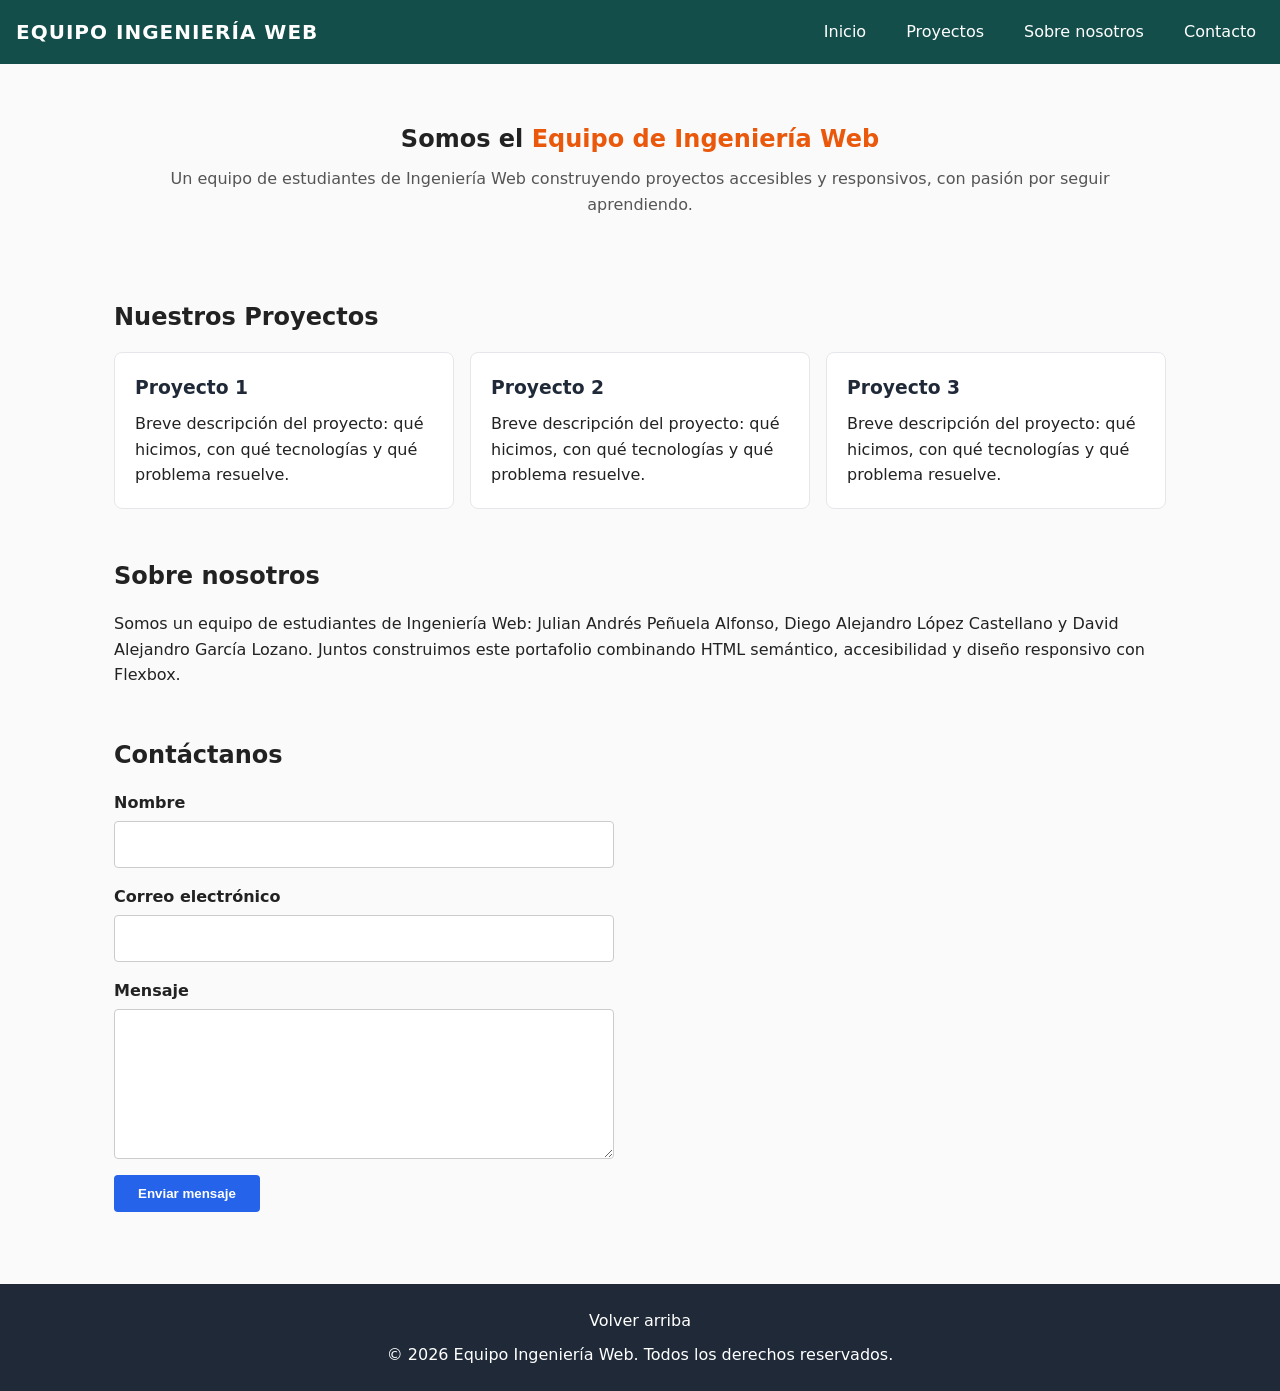
<file: portafolio/index.html>
<!DOCTYPE html>
<html lang="es">
<head>
<meta charset="UTF-8">
<meta name="viewport" content="width=device-width, initial-scale=1.0">
<title>Portafolio | Equipo Ingeniería Web</title>
<link rel="stylesheet" href="css/styles.css">
</head>
<body>

<!-- HEADER: landmark banner -->
<header class="site-header">
<div class="logo">EQUIPO INGENIERÍA WEB</div>
<nav aria-label="Navegación principal">
<ul class="nav-list">
<li><a href="#inicio">Inicio</a></li>
<li><a href="#proyectos">Proyectos</a></li>
<li><a href="#sobre-mi">Sobre nosotros</a></li>
<li><a href="#contacto">Contacto</a></li>
</ul>
</nav>
</header>

<!-- MAIN: debe existir solo UNO por página -->
<main>

<!-- SECTION 1: Presentación -->
<section class="hero" id="inicio">
<h1>Somos el <span>Equipo de Ingeniería Web</span></h1>
<p>Un equipo de estudiantes de Ingeniería Web construyendo proyectos accesibles y responsivos, con pasión por seguir aprendiendo.</p>
</section>

<!-- SECTION 2: Proyectos (contenedor flex de 3 columnas en escritorio) -->
<section id="proyectos" aria-labelledby="proyectos-titulo">
<h2 id="proyectos-titulo">Nuestros Proyectos</h2>

<div class="cards-container">
<article class="card">
<h3>Proyecto 1</h3>
<p>Breve descripción del proyecto: qué hicimos, con qué tecnologías y qué problema resuelve.</p>
</article>

<article class="card">
<h3>Proyecto 2</h3>
<p>Breve descripción del proyecto: qué hicimos, con qué tecnologías y qué problema resuelve.</p>
</article>

<article class="card">
<h3>Proyecto 3</h3>
<p>Breve descripción del proyecto: qué hicimos, con qué tecnologías y qué problema resuelve.</p>
</article>
</div>
</section>

<!-- SECTION 3: Sobre nosotros -->
<section id="sobre-mi" aria-labelledby="sobre-mi-titulo">
<h2 id="sobre-mi-titulo">Sobre nosotros</h2>
<p>Somos un equipo de estudiantes de Ingeniería Web: Julian Andrés Peñuela Alfonso, Diego Alejandro López Castellano y David Alejandro García Lozano. Juntos construimos este portafolio combinando HTML semántico, accesibilidad y diseño responsivo con Flexbox.</p>
</section>

<!-- SECTION 4: Formulario de contacto accesible -->
<section id="contacto" aria-labelledby="contacto-titulo">
<h2 id="contacto-titulo">Contáctanos</h2>

<form class="contact-form" action="#" method="post">
<div class="form-group">
<label for="nombre">Nombre</label>
<input type="text" id="nombre" name="nombre" required>
</div>

<div class="form-group">
<label for="email">Correo electrónico</label>
<input type="email" id="email" name="email" required>
</div>

<div class="form-group">
<label for="mensaje">Mensaje</label>
<textarea id="mensaje" name="mensaje" rows="5" required></textarea>
</div>

<button type="submit">Enviar mensaje</button>
</form>
</section>

</main>

<!-- FOOTER: landmark contentinfo -->
<footer class="site-footer">
<nav aria-label="Navegación de pie de página">
<a href="#inicio">Volver arriba</a>
</nav>
<p>&copy; 2026 Equipo Ingeniería Web. Todos los derechos reservados.</p>
</footer>

</body>
</html>
</file>
<file: portafolio/css/styles.css>
/* ===== RESET BÁSICO ===== */
* {
  box-sizing: border-box;
  margin: 0;
  padding: 0;
}

body {
  font-family: system-ui, -apple-system, "Segoe UI", sans-serif;
  line-height: 1.6;
  color: #222;
  background-color: #fafafa;
}

a {
  color: inherit;
  text-decoration: none;
}

img {
  max-width: 100%;
  display: block;
}

/* ===== HEADER ===== */
.site-header {
  display: flex;
  flex-direction: column;
  align-items: center;
  gap: 0.75rem;
  padding: 1rem;
  background-color: #134e4a;
  color: #fff;
}

.logo {
  font-weight: 700;
  letter-spacing: 0.05em;
  font-size: 1.25rem;
}

/* Nav: en móvil los links se apilan; en escritorio van en fila */
.nav-list {
  list-style: none;
  display: flex;
  flex-direction: column;
  align-items: center;
  gap: 0.5rem;
}

.nav-list a {
  padding: 0.25rem 0.5rem;
}

.nav-list a:hover,
.nav-list a:focus {
  text-decoration: underline;
}

/* ===== MAIN / SECTIONS ===== */
main {
  max-width: 1100px;
  margin: 0 auto;
  padding: 1.5rem;
}

section {
  margin-bottom: 3rem;
}

.hero {
  text-align: center;
  padding: 2rem 1rem;
}

.hero h1 span {
  color: #ea580c;
}

.hero p {
  margin-top: 0.5rem;
  color: #555;
}

h2 {
  margin-bottom: 1rem;
  font-size: 1.5rem;
}

/* ===== FLEXBOX: contenedor de proyectos ===== *
   Mobile-first: 1 columna por defecto.
   >= 768px: 3 columnas en fila (ver media query abajo).
*/
.cards-container {
  display: flex;
  flex-direction: column;
  gap: 1rem;
}

.card {
  flex: 1 1 0;
  background-color: #fff;
  border: 1px solid #e5e7eb;
  border-radius: 8px;
  padding: 1.25rem;
}

.card h3 {
  margin-bottom: 0.5rem;
  color: #1f2937;
}

/* ===== FORMULARIO ACCESIBLE ===== */
.contact-form {
  display: flex;
  flex-direction: column;
  gap: 1rem;
  max-width: 500px;
}

.form-group {
  display: flex;
  flex-direction: column;
  gap: 0.35rem;
}

label {
  font-weight: 600;
}

input,
textarea {
  padding: 0.6rem;
  border: 1px solid #ccc;
  border-radius: 4px;
  font: inherit;
}

input:focus,
textarea:focus {
  outline: 2px solid #2563eb;
  outline-offset: 2px;
}

button[type="submit"] {
  align-self: flex-start;
  background-color: #2563eb;
  color: #fff;
  border: none;
  padding: 0.7rem 1.5rem;
  border-radius: 4px;
  font-weight: 600;
  cursor: pointer;
}

button[type="submit"]:hover,
button[type="submit"]:focus {
  background-color: #1d4ed8;
}

/* ===== FOOTER ===== */
.site-footer {
  display: flex;
  flex-direction: column;
  align-items: center;
  gap: 0.5rem;
  padding: 1.5rem;
  background-color: #1f2937;
  color: #fff;
  text-align: center;
}

/* ===================================
   BREAKPOINT: TABLETA (>= 600px)
   =================================== */
@media (min-width: 600px) {
  .nav-list {
    flex-direction: row;
    gap: 1.5rem;
  }

  .site-header {
    flex-direction: row;
    justify-content: space-between;
  }
}

/* ===================================
   BREAKPOINT: ESCRITORIO (>= 768px)
   Layout de 3 columnas con Flexbox
   =================================== */
@media (min-width: 768px) {
  .cards-container {
    flex-direction: row;
    justify-content: space-between;
    align-items: stretch;
  }

  .card {
    flex: 1 1 30%;
  }
}
</file>
